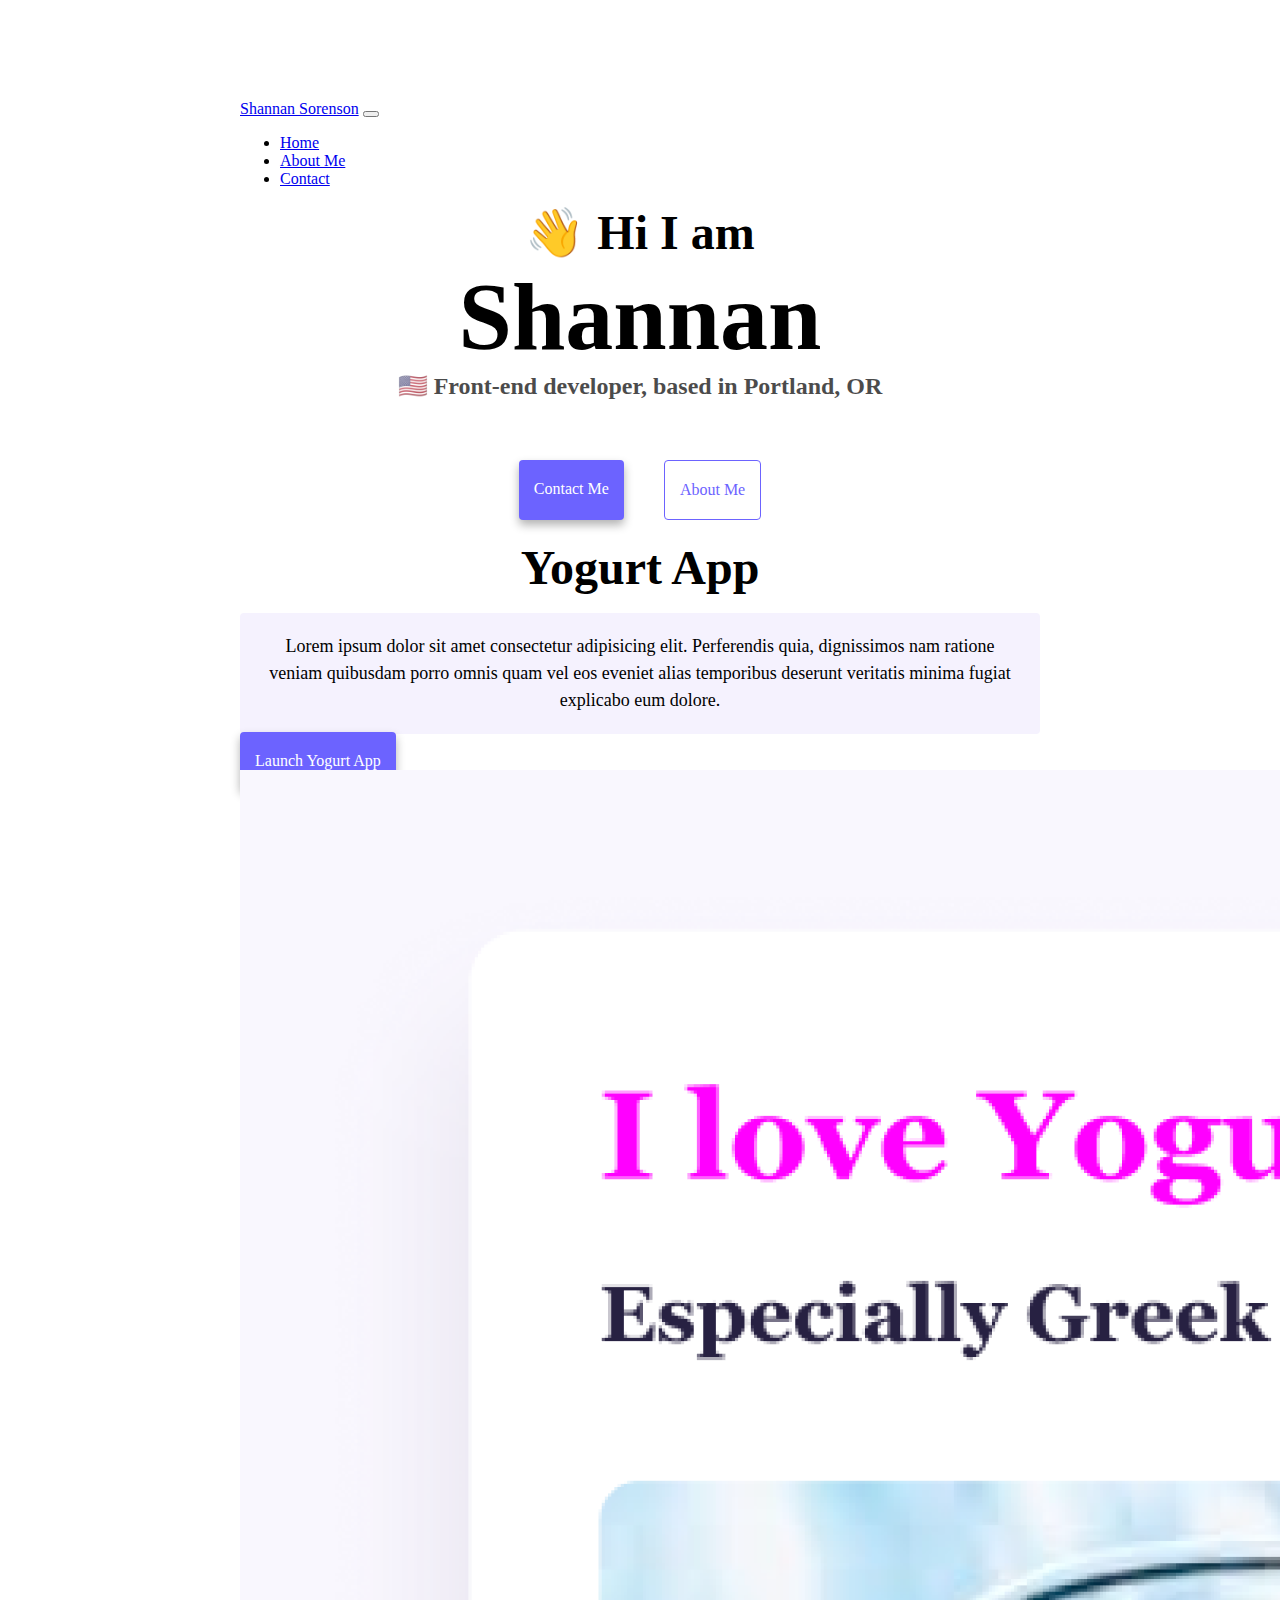
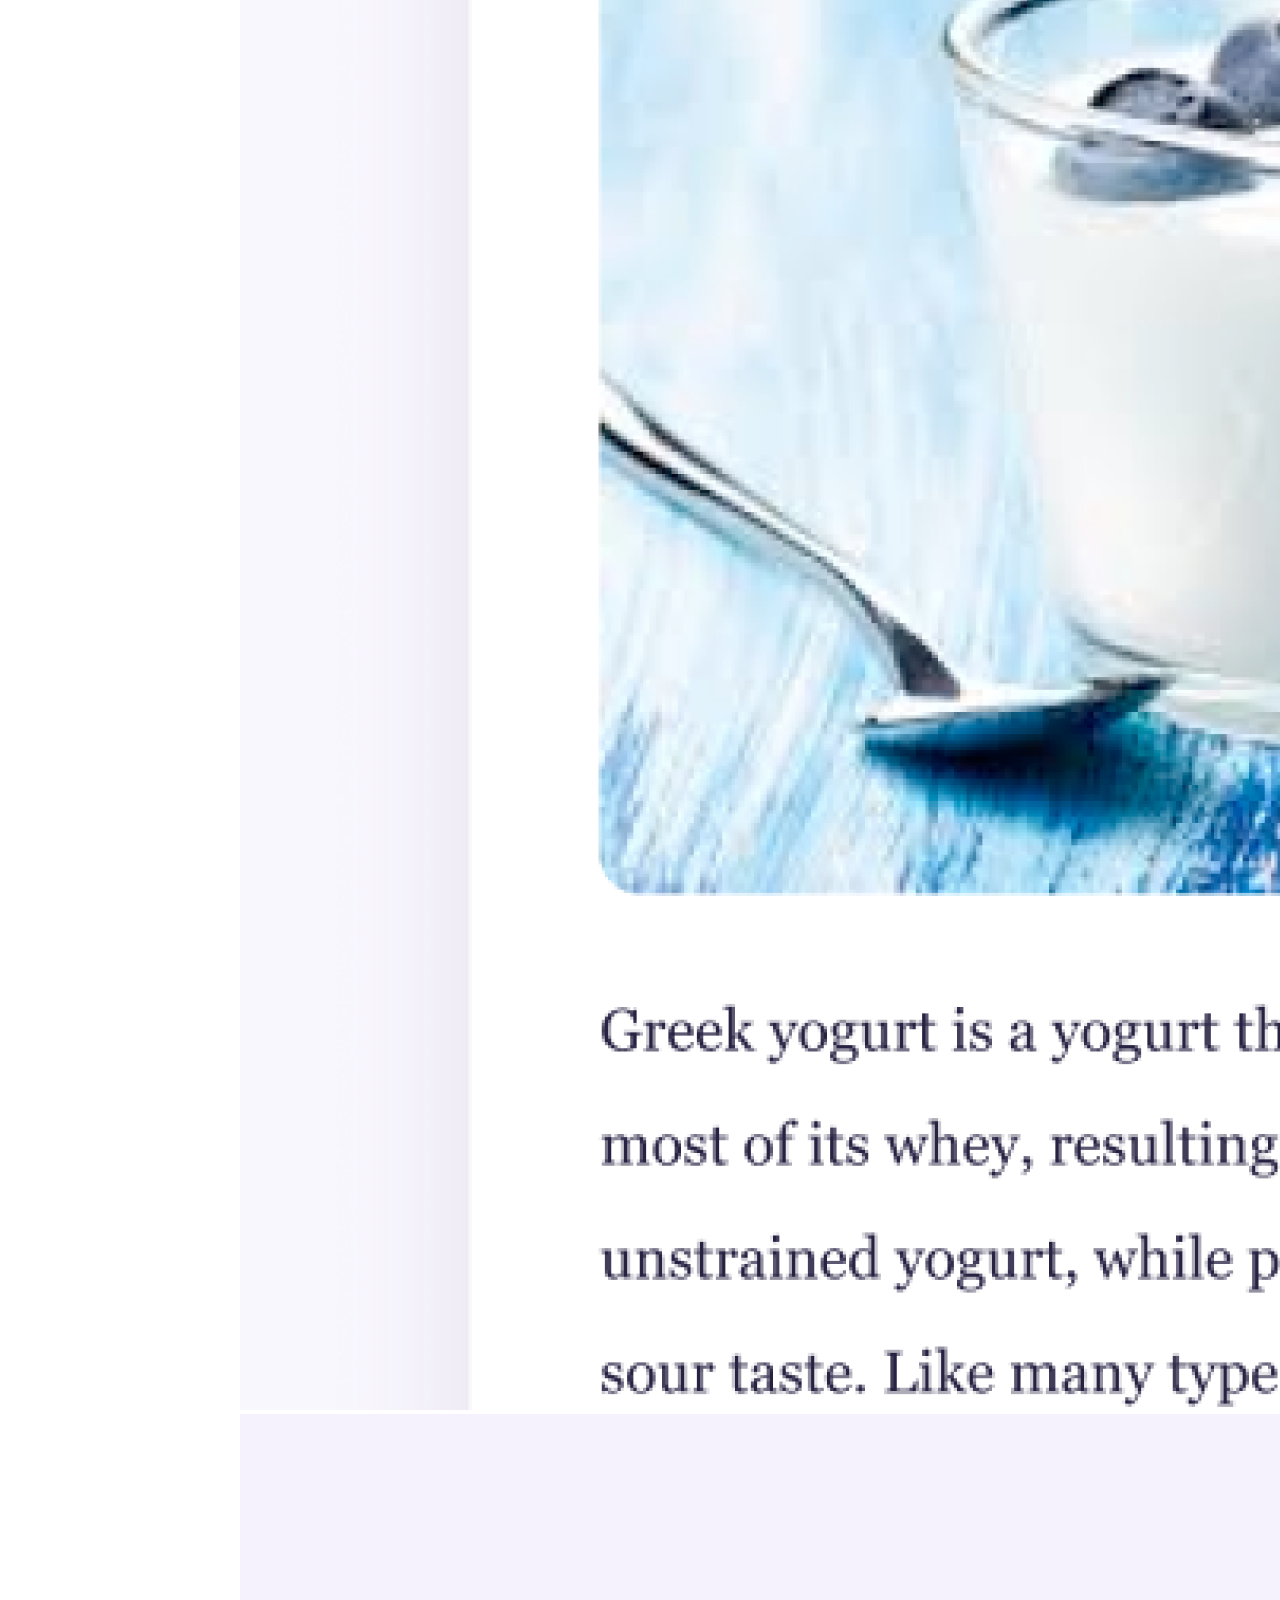
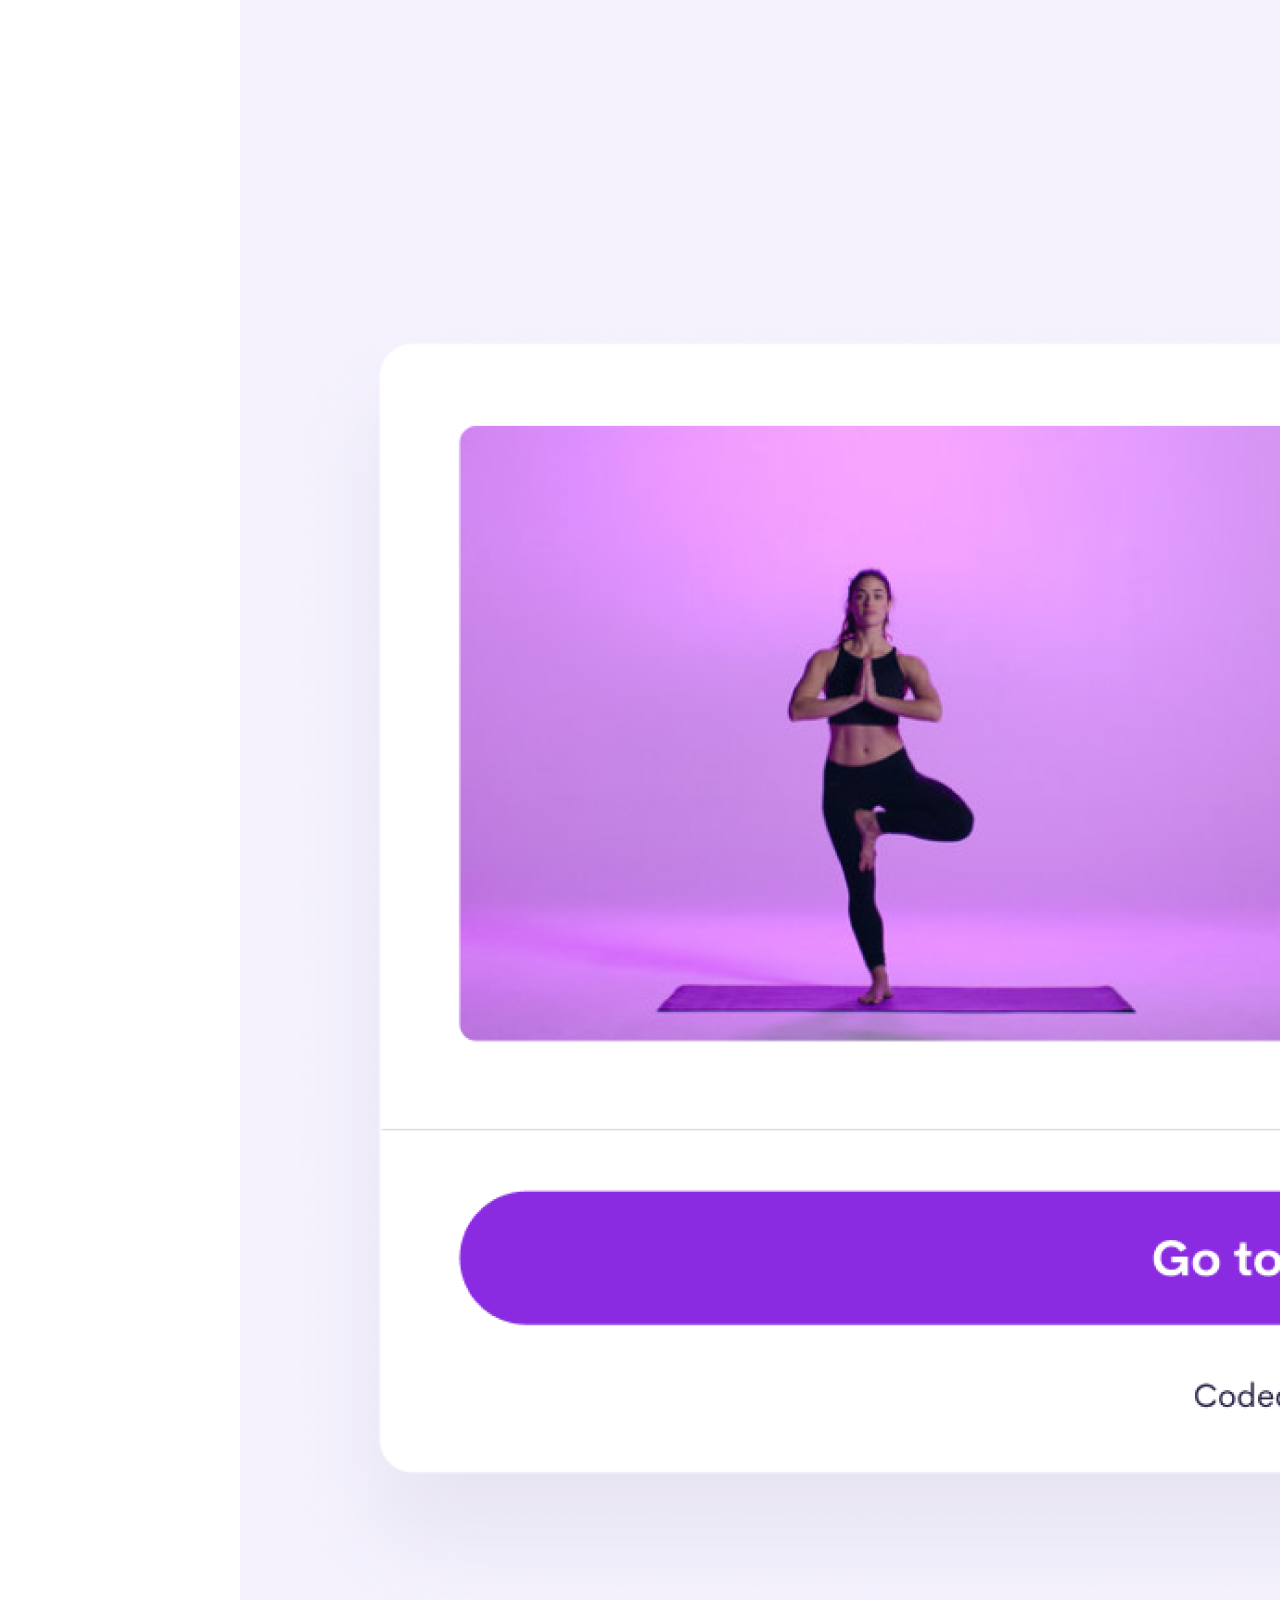
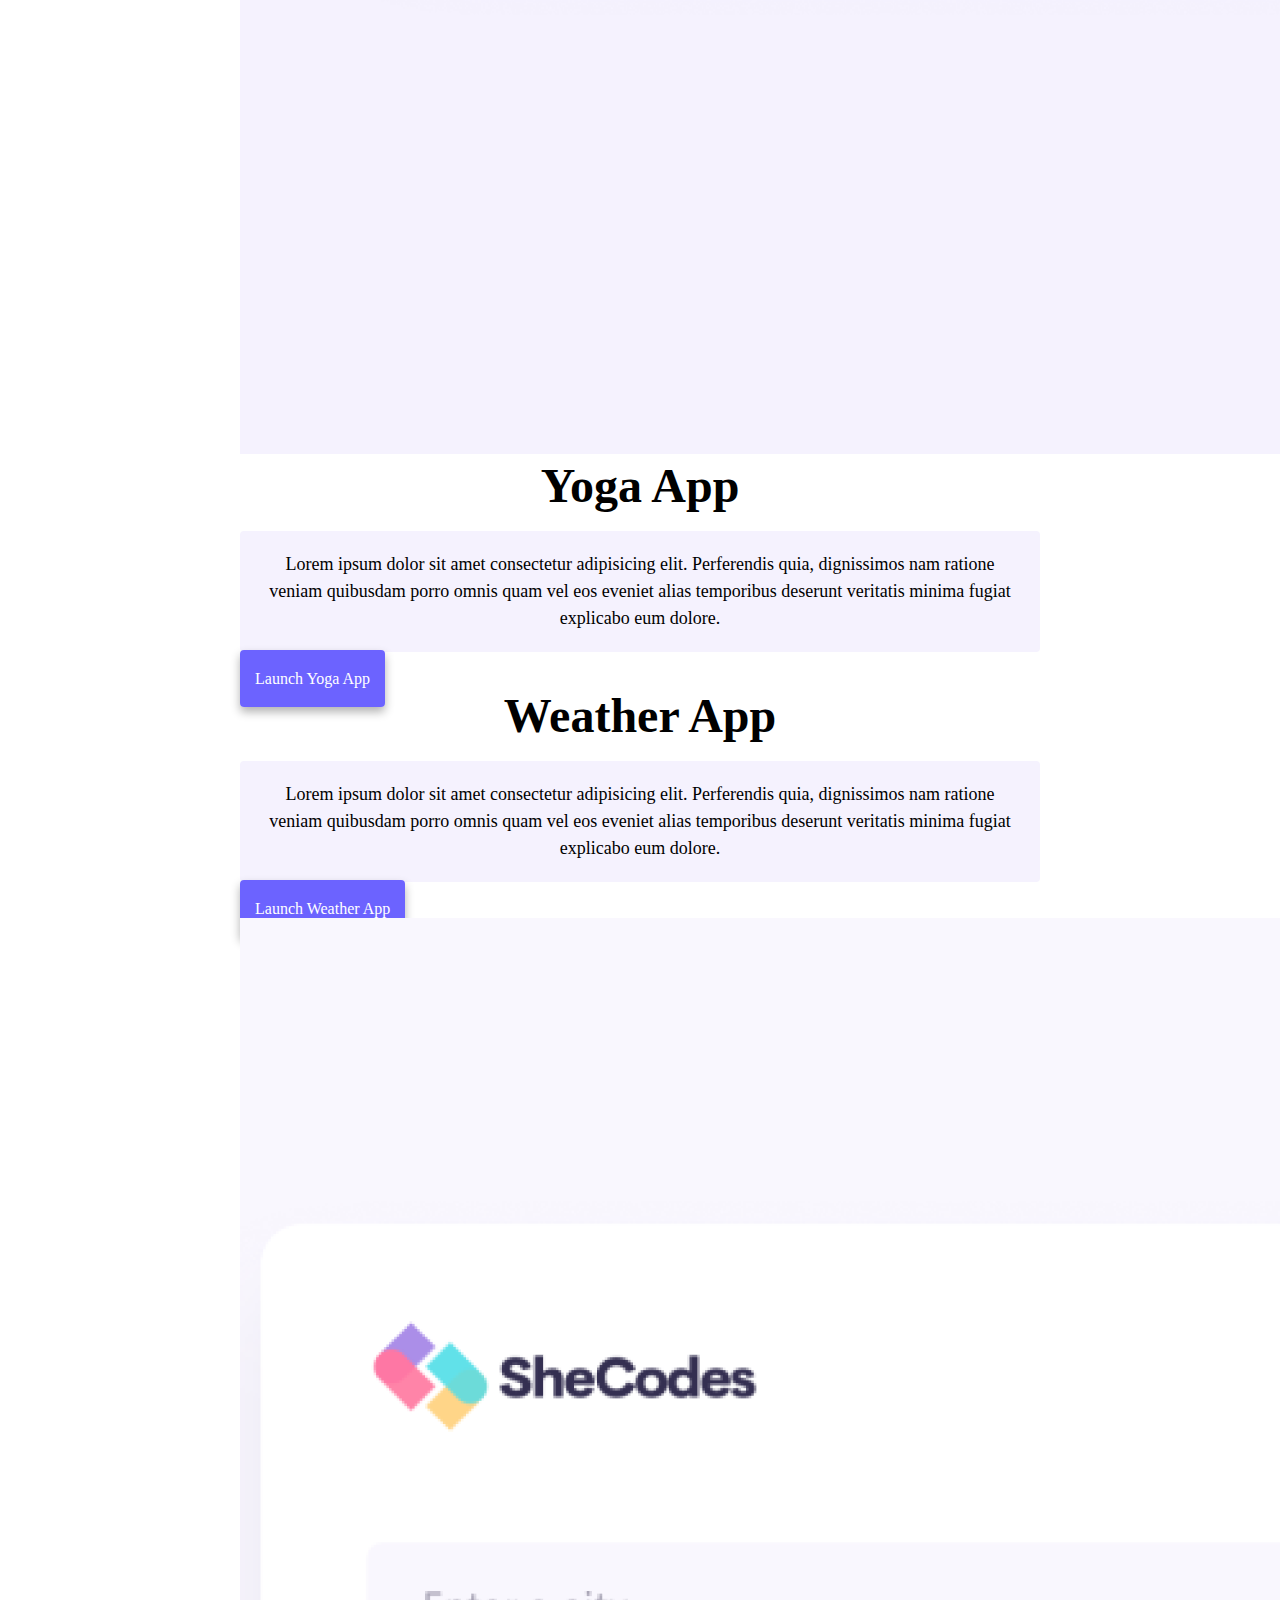
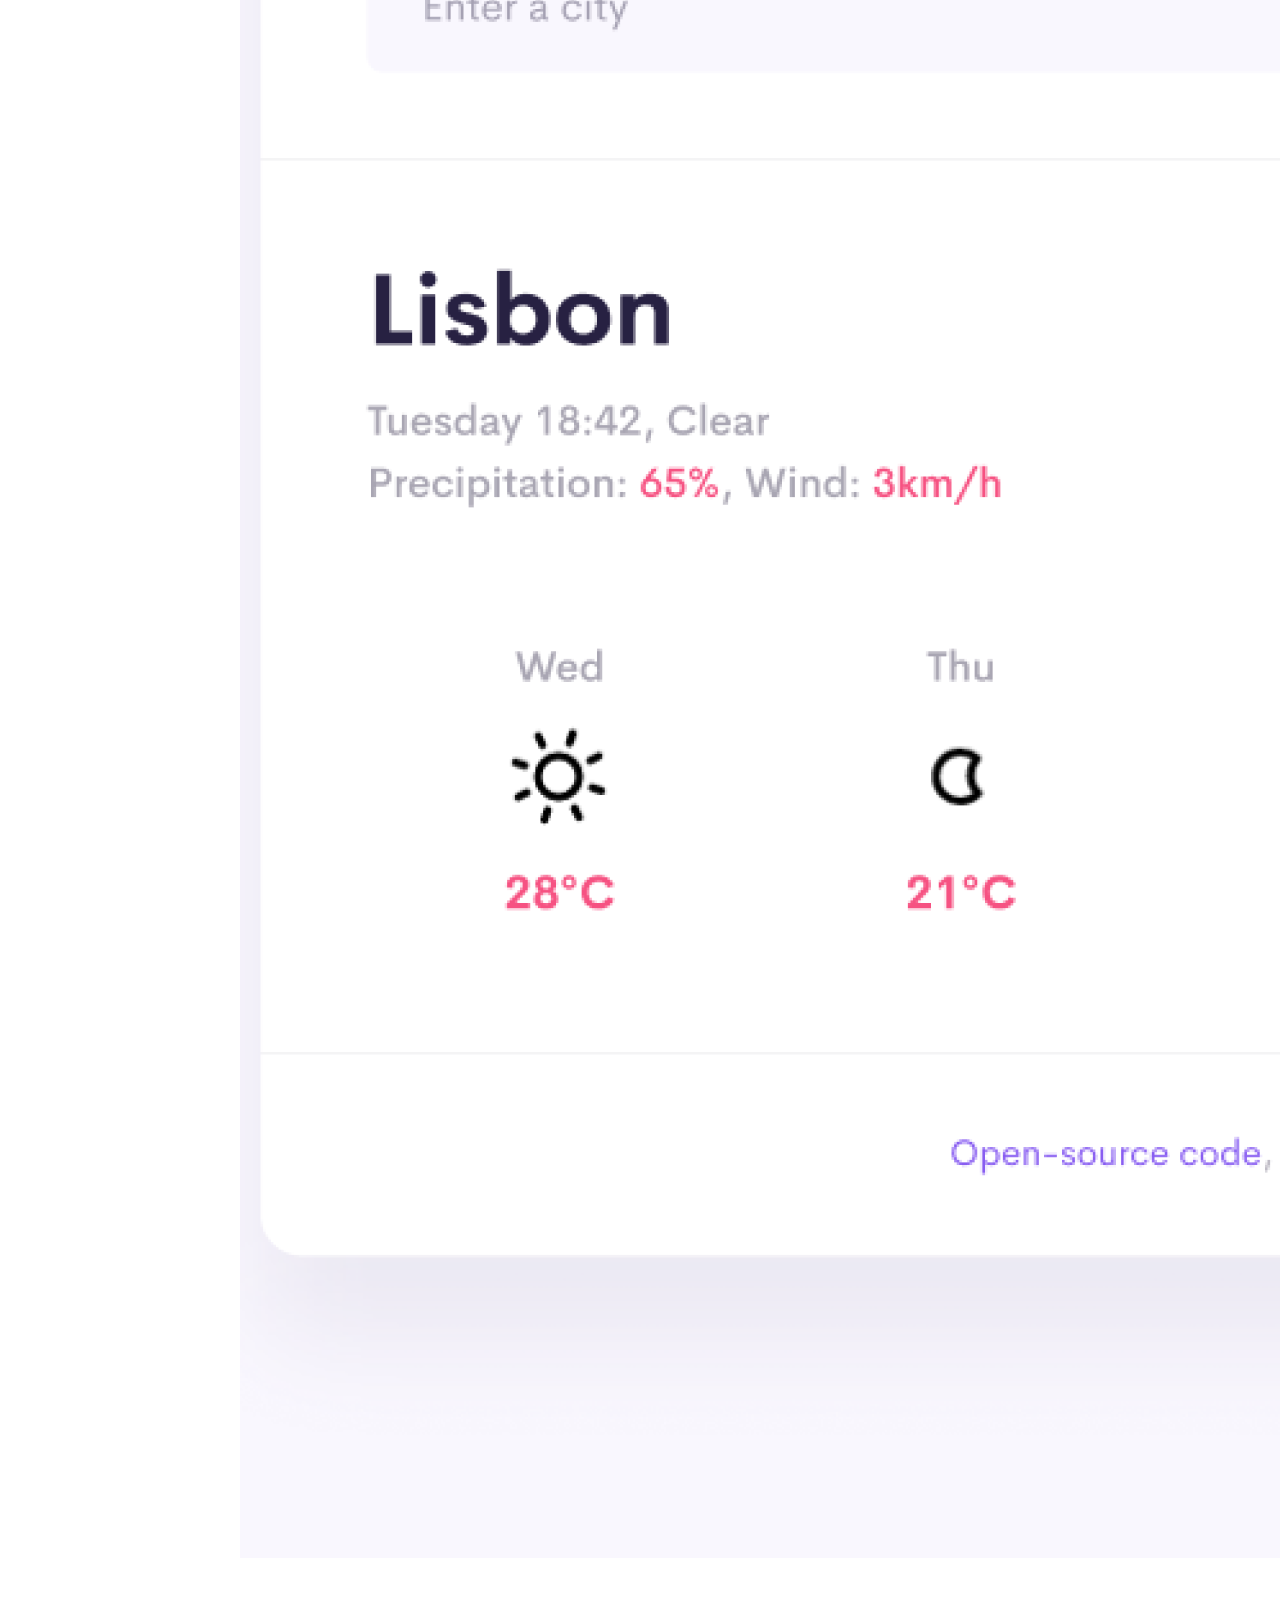
<file: index.html>
<!DOCTYPE html>
<html lang="en">
  <head>
    <meta charset="UTF-8" />
    <meta http-equiv="X-UA-Compatible" content="IE=edge" />
    <meta name="viewport" content="width=device-width, initial-scale=1.0" />
    <meta
      name="description"
      content="landing page for Shannan Sorenson Portfolio project"
    />
    <title>Shannan Sorenson Portfolio</title>
    <link
      href="https://cdn.jsdelivr.net/npm/bootstrap@5.0.2/dist/css/bootstrap.min.css"
      rel="stylesheet"
      integrity="sha384-EVSTQN3/azprG1Anm3QDgpJLIm9Nao0Yz1ztcQTwFspd3yD65VohhpuuCOmLASjC"
      crossorigin="anonymous"
    />
    <script
      src="https://cdn.jsdelivr.net/npm/bootstrap@5.0.2/dist/js/bootstrap.bundle.min.js"
      integrity="sha384-MrcW6ZMFYlzcLA8Nl+NtUVF0sA7MsXsP1UyJoMp4YLEuNSfAP+JcXn/tWtIaxVXM"
      crossorigin="anonymous"
    ></script>
    <link rel="stylesheet" href="style.css" />
  </head>
  <body>
    <nav class="navbar navbar-expand-lg navbar-light bg-light">
      <div class="container-fluid">
        <a class="navbar-brand" href="#">Shannan Sorenson</a>
        <button
          class="navbar-toggler"
          type="button"
          data-bs-toggle="collapse"
          data-bs-target="#navbarText"
          aria-controls="navbarText"
          aria-expanded="false"
          aria-label="Toggle navigation"
        >
          <span class="navbar-toggler-icon"></span>
        </button>
        <div class="collapse navbar-collapse" id="navbarText">
          <ul class="navbar-nav me-auto mb-2 mb-lg-0">
            <li class="nav-item">
              <a class="nav-link active" aria-current="page" href="#">Home</a>
            </li>
            <li class="nav-item">
              <a class="nav-link" href="/about.html">About Me</a>
            </li>
            <li class="nav-item">
              <a class="nav-link" href="about.html#contact">Contact</a>
            </li>
          </ul>
        </div>
      </div>
    </nav>
    <h2>👋 Hi I am</h2>
    <h1>Shannan</h1>
    <h3>🇺🇸 Front-end developer, based in Portland, OR</h3>
    <div class="navigation-links">
      <a href="about.html#contact" class="contact-link">Contact me</a>
      <a href="about.html" class="about-link">About me</a>
    </div>
    <div class="container">
      <div class="row">
        <div class="col-6">
          <h2 class="mb-3">Yogurt App</h2>
          <p>
            Lorem ipsum dolor sit amet consectetur adipisicing elit. Perferendis
            quia, dignissimos nam ratione veniam quibusdam porro omnis quam vel
            eos eveniet alias temporibus deserunt veritatis minima fugiat
            explicabo eum dolore.
          </p>
          <div class="mb-5 mt-5">
            <a href="#" class="primary-link">Launch Yogurt App</a>
          </div>
        </div>
        <div class="col-6 mt-5">
          <img
            src="images/yogurt.png"
            class="img-fluid rounded"
            alt="yogurt-project"
          />
        </div>
      </div>
      <div class="row">
        <div class="col-6">
          <img
            src="images/yoga.png"
            class="img-fluid rounded"
            alt="yoga-project"
          />
        </div>
        <div class="col-6">
          <h2 class="mb-3">Yoga App</h2>

          <p>
            Lorem ipsum dolor sit amet consectetur adipisicing elit. Perferendis
            quia, dignissimos nam ratione veniam quibusdam porro omnis quam vel
            eos eveniet alias temporibus deserunt veritatis minima fugiat
            explicabo eum dolore.
          </p>
          <div class="mb-5 mt-5">
            <a href="#" class="primary-link">Launch Yoga App</a>
          </div>
        </div>
      </div>
      <div class="row">
        <div class="col-6">
          <h2 class="mb-3">Weather App</h2>
          <p>
            Lorem ipsum dolor sit amet consectetur adipisicing elit. Perferendis
            quia, dignissimos nam ratione veniam quibusdam porro omnis quam vel
            eos eveniet alias temporibus deserunt veritatis minima fugiat
            explicabo eum dolore.
          </p>
          <div class="mt-5">
            <a href="#" class="primary-link">Launch Weather App</a>
          </div>
        </div>
        <div class="col-6">
          <img
            src="images/weather.png"
            class="img-fluid rounded"
            alt="weather-project"
          />
        </div>
      </div>
    </div>
  </body>
</html>
</file>
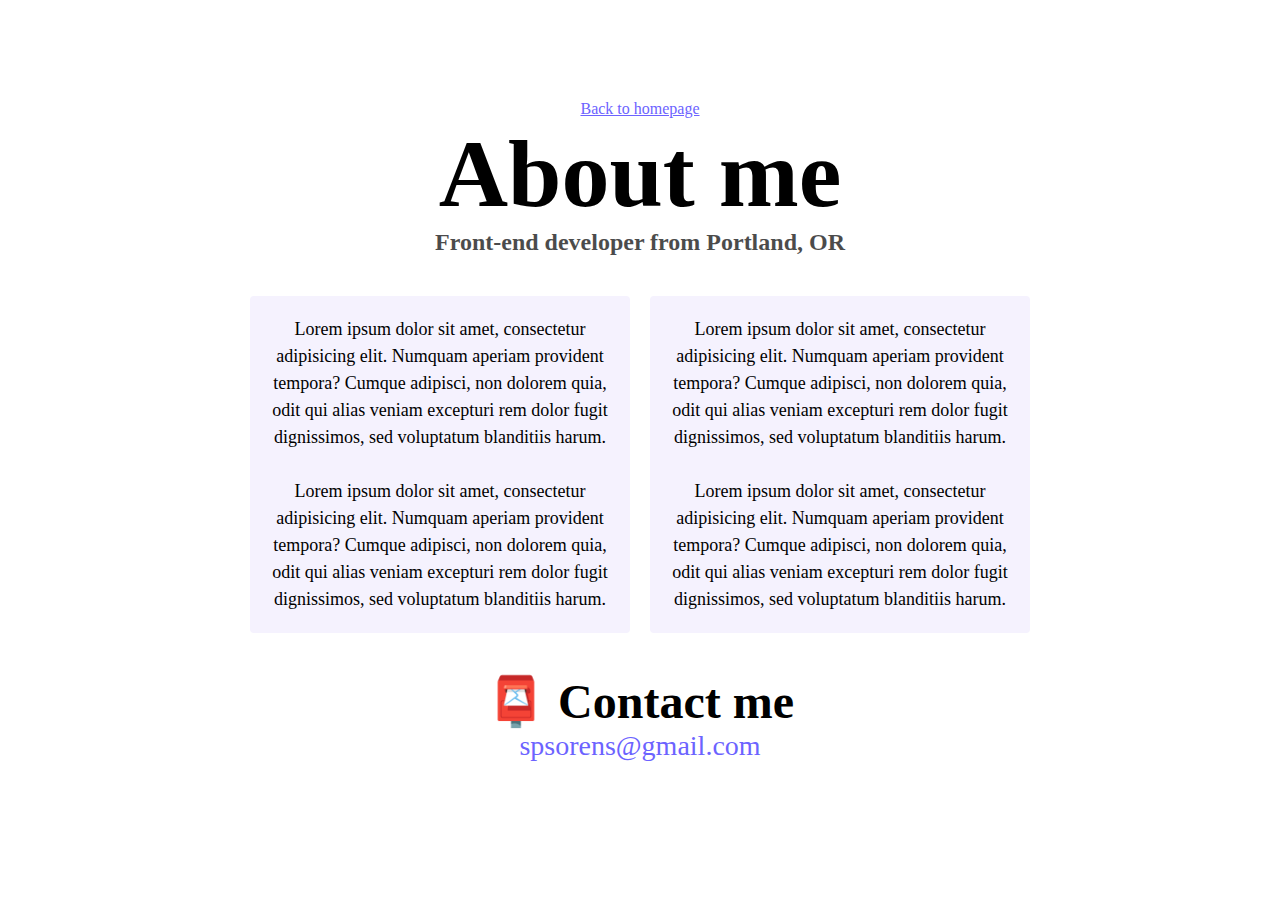
<file: about.html>
<!DOCTYPE html>
<html lang="en">
  <head>
    <meta charset="UTF-8" />
    <meta http-equiv="X-UA-Compatible" content="IE=edge" />
    <meta name="viewport" content="width=device-width, initial-scale=1.0" />
    <meta
      name="description"
      content="about me section for Shannan Sorenson portfolio"
    />
    <link rel="stylesheet" href="style.css" />
    <title>About [Your name]</title>
  </head>
  <body>
    <a href="index.html" class="homepage-link">Back to homepage</a>
    <h1>About me</h1>
    <h3>Front-end developer from Portland, OR</h3>
    <div class="about-paragraphs">
      <p>
        Lorem ipsum dolor sit amet, consectetur adipisicing elit. Numquam
        aperiam provident tempora? Cumque adipisci, non dolorem quia, odit qui
        alias veniam excepturi rem dolor fugit dignissimos, sed voluptatum
        blanditiis harum.
        <br />
        <br />
        Lorem ipsum dolor sit amet, consectetur adipisicing elit. Numquam
        aperiam provident tempora? Cumque adipisci, non dolorem quia, odit qui
        alias veniam excepturi rem dolor fugit dignissimos, sed voluptatum
        blanditiis harum.
      </p>
      <p>
        Lorem ipsum dolor sit amet, consectetur adipisicing elit. Numquam
        aperiam provident tempora? Cumque adipisci, non dolorem quia, odit qui
        alias veniam excepturi rem dolor fugit dignissimos, sed voluptatum
        blanditiis harum.
        <br />
        <br />
        Lorem ipsum dolor sit amet, consectetur adipisicing elit. Numquam
        aperiam provident tempora? Cumque adipisci, non dolorem quia, odit qui
        alias veniam excepturi rem dolor fugit dignissimos, sed voluptatum
        blanditiis harum.
      </p>
    </div>
    <div id="contact">
      <h2>📮 Contact me</h2>
      <a href="mailto:[spsorens@gmail.com]" class="email-link">
        spsorens@gmail.com
      </a>
    </div>
  </body>
</html>
</file>
<file: style.css>
:root {
  --primary-color: #6c63ff;
  --secondary-color: #f5f2fe;
  --box-shadow: 0 5px 10px rgba(0, 0, 0, 0.3);
}

body {
  margin: 60px auto;
  margin-top: 100px;
  max-width: 800px;
}

h1,
h2,
h3 {
  text-align: center;
  margin: 0;
}

h1 {
  font-size: 96px;
}

h2 {
  font-size: 48px;
}

h3 {
  font-size: 24px;
  opacity: 0.7;
}

p {
  background: var(--secondary-color);
  padding: 20px;
  border-radius: 4px;
  font-size: 18px;
  line-height: 1.5;
  text-align: center;
}

.navigation-links {
  display: flex;
  margin-top: 40px;
  justify-content: center;
}

.navigation-links a {
  margin: 20px;
  border-radius: 4px;
  padding: 20px 15px;
  text-decoration: none;
  text-transform: capitalize;
}
.primary-link {
  border-radius: 4px;
  padding: 20px 15px;
  text-decoration: none;
  text-transform: capitalize;
  background: var(--primary-color);
  box-shadow: var(--box-shadow);
  color: white;
}
.contact-link {
  background: var(--primary-color);
  box-shadow: var(--box-shadow);
  color: white;
}

.about-link {
  color: var(--primary-color);
  border: 1px solid var(--primary-color);
}

.homepage-link {
  color: var(--primary-color);
  text-align: center;
  display: block;
}

.about-paragraphs {
  display: flex;
  margin: 30px 0;
}

.about-paragraphs p {
  margin: 10px;
}

.email-link {
  display: flex;
  justify-content: center;
  color: var(--primary-color);
  font-size: 28px;
  text-decoration: none;
}

.email-link:hover {
  text-decoration: underline;
}
</file>
